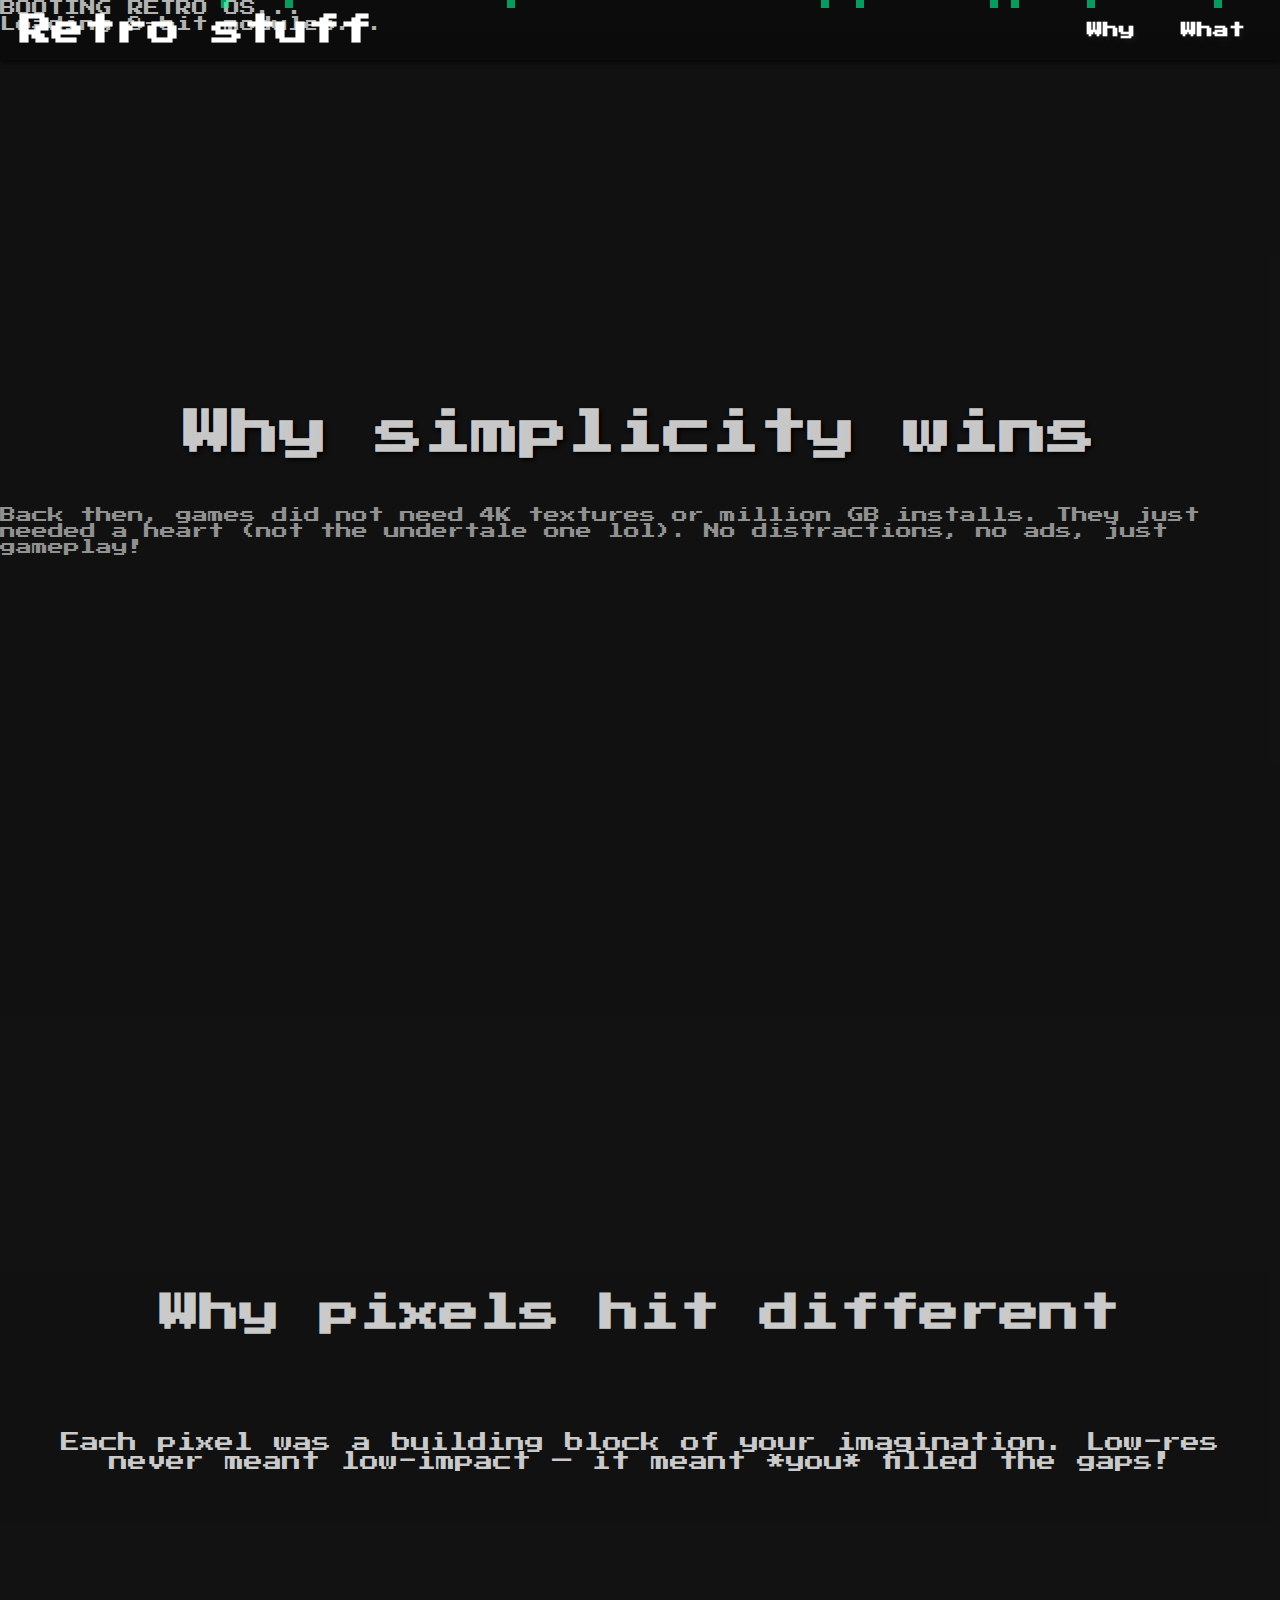
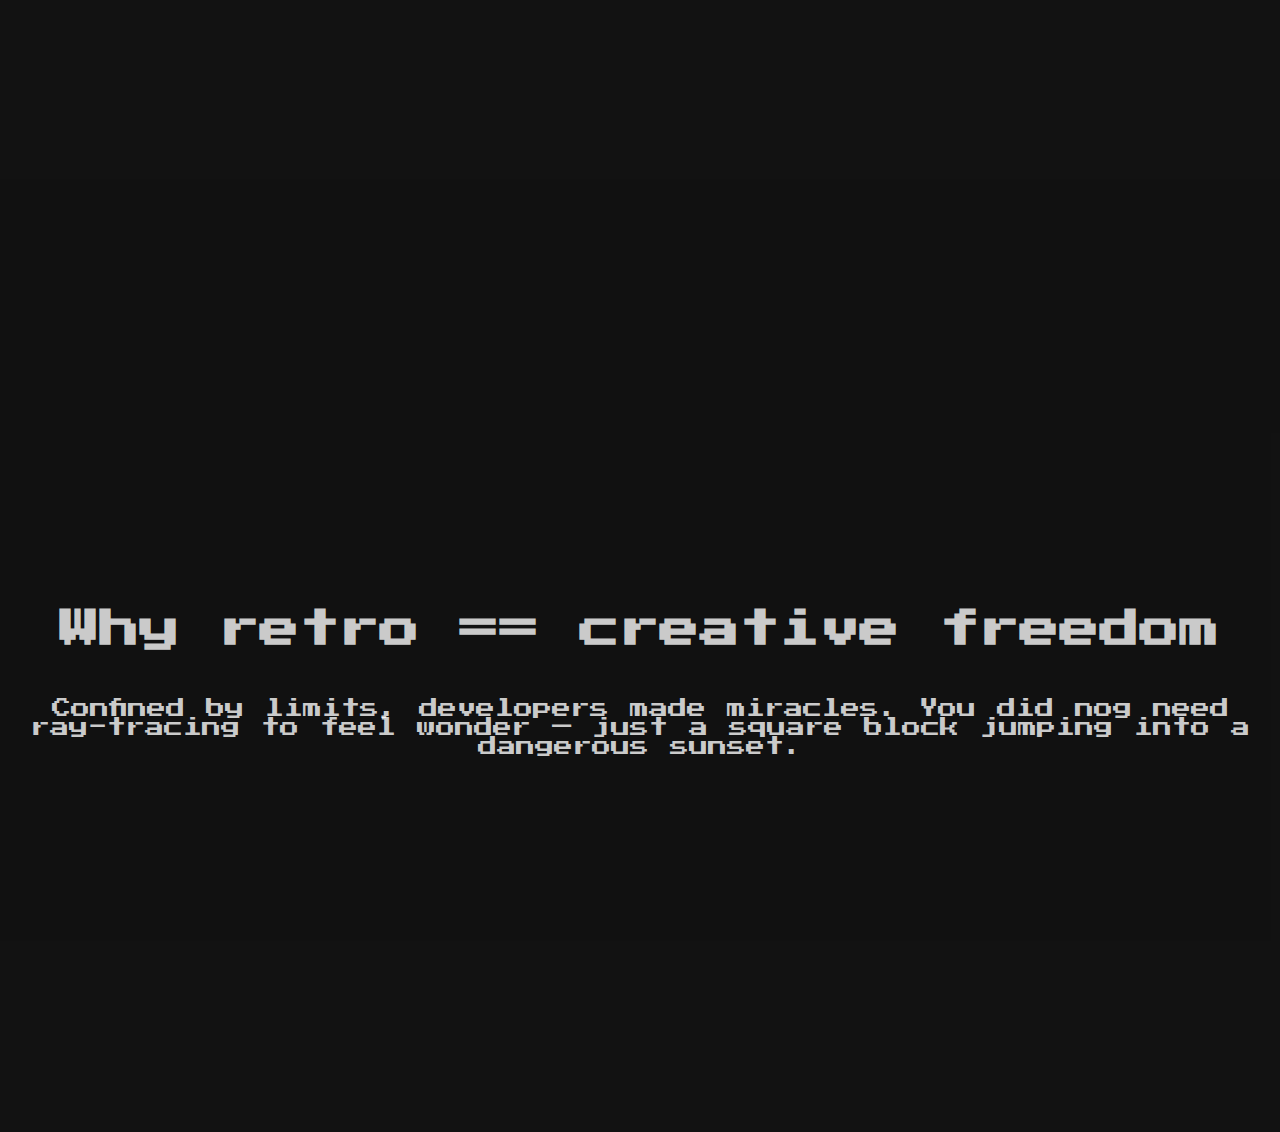
<file: what.html>
<!DOCTYPE html>
<html lang="en">
  <head>
    <meta charset="UTF-8" />
    <meta name="viewport" content="width=device-width, initial-scale=1.0" />
    <title>Why Retro?</title>
    <link rel="stylesheet" href="style.css" />
  </head>
  <body>
    <div id="bo-scr"></div>
    <nav>
      <h1>Retro stuff</h1>
      <ul>
        <li><a href="index.html">Why</a></li>
        <li><a href="what.html">What</a></li>
      </ul>
    </nav>

    <section id="first1">
      <div class="ovl"></div>
      <h1 class="glitch-text">Why simplicity wins</h1>
      <p>
        Back then, games did not need 4K textures or million GB installs. They just
        needed a heart (not the undertale one lol). No distractions, no ads, just gameplay!
      </p>
    </section>

    <section id="second1">
        <div class="ovl1"></div>
      <h1 class="glitch">Why pixels hit different</h1>
      <p>
        Each pixel was a building block of your imagination. Low-res never meant
        low-impact — it meant *you* filled the gaps!
      </p>
    </section>

    <section id="third1">
        <div class="ovl2"></div>
      <h1 class="glitch">Why retro == creative freedom</h1>
      <p>
        Confined by limits, developers made miracles. You did nog need ray-tracing to feel
        wonder — just a square block jumping into a dangerous sunset.
      </p>
    </section>

    <script>
      const boScr = document.getElementById("bo-scr");
      const lines = [
        "BOOTING RETRO OS...",
        "Loading 8-bit modules...",
        "Applying CRT shaders...",
        "Pixel check complete.",
        "Welcome back, Adventurer.",
      ];
      let current = 0;

      function shLine() {
        if (current < lines.length) {
          const line = document.createElement("div");
          line.textContent = lines[current++];
          boScr.appendChild(line);
          setTimeout(shLine, 500);
        } else {
          setTimeout(() => boScr.remove(), 1000);
        }
      }
      shLine();

      function createPx() {
        const pixel = document.createElement("div");
        pixel.className = "pixel";
        pixel.style.left = Math.random() * 100 + "vw";
        pixel.style.animationDuration = 1 + Math.random() * 2 + "s";
        document.body.appendChild(pixel);
        setTimeout(() => pixel.remove(), 3000);
      }

      setInterval(createPx, 80);
      const glEl = document.querySelectorAll(".glitch-text");

      glEl.forEach((el) => {
        const original = el.textContent;

        el.addEventListener("mouseenter", () => {
          let i = 0;
          const interval = setInterval(() => {
            el.textContent = scramble(original, 0.3);
            i++;
            if (i > 10) {
              clearInterval(interval);
              el.textContent = original;
            }
          }, 50);
        });
      });

      function scramble(text, intensity = 0.3) {
        const chars = "!@#$%^&*()_+=<>?/\\|~";
        return text
          .split("")
          .map((char) =>
            Math.random() < intensity && char !== " "
              ? chars[Math.floor(Math.random() * chars.length)]
              : char
          )
          .join("");
      }
    </script>
  </body>
</html>
</file>
<file: style.css>
@import url("https://fonts.googleapis.com/css2?family=Press+Start+2P&display=swap");

* {
  margin: 0;
  padding: 0;
  box-sizing: border-box;
}

body {
  font-family: "Press Start 2P", cursive;
  background-color: #121212;
  color: #ffffff;
}

nav {
  position: fixed;
  top: 0;
  left: 0;
  width: 100%;
  height: 60px;
  display: flex;
  align-items: center;
  justify-content: space-between;
  padding: 0 20px;
  box-shadow: 0 2px 5px rgba(0, 0, 0, 0.8);
  z-index: 12;
  background-color: rgba(0, 0, 0, 0.3);
}

nav ul li {
  list-style: none;
  display: inline-block;
  margin: 0 15px;
}

nav ul li a {
  text-decoration: none;
  color: #ffffff;
  font-weight: bold;
  transition: color 0.3s ease;
  text-shadow: 3px 4px 3px #121212;
}

section {
  width: 100vw;
  height: 100vh;
  overflow: hidden;
}

#first {
  display: flex;
  justify-content: center;
  align-items: center;
}

#first h1 {
  font-size: 3rem;
  text-align: center;
  color: #ffffffc9;
  text-shadow: 2px 2px 4px rgb(0, 0, 0);
  z-index: 2;
}

#first {
  background-image: url("https://lh3.googleusercontent.com/blogger_img_proxy/AEn0k_smnBje0EYYGNNnZVvuUcuo2QDeCKQ2o1TC4b0UODSkfBx7_eHXbG1n0vXGTSLqCEn2xM9DUkyU5bM5POBdfv75kw=s0-d");
  background-attachment: fixed;
  background-repeat: no-repeat;
  background-size: cover;
  position: relative;
  image-rendering: pixelated;
}

.ovl {
  position: absolute;
  top: 0;
  left: 0;
  width: 100%;
  height: 100%;
  background-color: rgba(18, 18, 18, 0.461);
  z-index: 1;
}

nav ul li a:hover {
  color: #00ff99;
}

#snake-trail {
  position: fixed;
  top: 0;
  left: 0;
  width: 100vw;
  height: 100vh;
  overflow: visible !important;
  pointer-events: none;
  box-shadow: 0 0 6px #00ff99, 0 0 10px #00ff99;
  z-index: 9999;
}

.snake-seg {
  width: 20px;
  height: 20px;
  background-color: #00ff99;
  position: absolute;
  border-radius: 3px;
  z-index: 9999;
  transition: transform 0.05s linear;
  box-shadow: 5px 5px 5px rgba(0, 0, 0, 0.5);
}

#second {
  display: flex;
  justify-content: center;
  align-items: center;
  height: 100vh;
  background-color: #121212;
  padding: 20px;
}

.con {
  width: 100%;
  max-width: 800px;
  background-color: rgba(18, 18, 18, 0.8);
  padding: 20px;
  border-radius: 10px;
  box-shadow: 0 0 10px rgba(0, 0, 0, 0.5);
  text-align: center;
}

#second img {
  width: 100%;
  height: auto;
  border-radius: 10px;
  box-shadow: 0 0 10px rgba(0, 0, 0, 0.5);
  margin-bottom: 20px;
}

.con h2 {
  font-size: 2rem;
  color: #ffffffc9;
  text-align: center;
  margin-bottom: 50px;
}

.con p {
  font-size: 1.2rem;
  color: #ffffffc9;
  text-align: center;
  margin-bottom: 20px;
  word-spacing: 2px;
}

#third {
  display: flex;
  flex-direction: row-reverse;
  justify-content: center;
  align-items: center;
  padding: 20px;
}

#third img {
  width: 100%;
  height: auto;
  border-radius: 10px;
  box-shadow: 0 0 10px rgba(0, 0, 0, 0.5);
}

#fourth {
  display: flex;
  justify-content: center;
  align-items: center;
  padding: 20px;
}

#fourth img {
  width: 100%;
  border-radius: 10px;
  box-shadow: 0 0 10px rgba(0, 0, 0, 0.5);
}

footer {
  width: 100%;
  display: flex;
  flex-direction: column;
  align-items: center;
  justify-content: center;
  background-color: rgba(33, 33, 33, 0.3);
  color: #ffffff;
  font-size: 1rem;
  padding: 20px;
}

footer p {
  margin: 10px;
  width: 70%;
  text-align: center;
}

hr {
  width: 40%;
  height: 1px;
  background-color: #ffffffc9;
  margin: 0 auto;
}

.curs {
  color: #00ff99;
  display: inline-block;
  animation: blink 1s steps(2, start) infinite;
}

@keyframes blink {
  0% {
    opacity: 1;
  }
  50% {
    opacity: 0;
  }
  100% {
    opacity: 1;
  }
}

.hovspan:hover {
  color: #00ff99;
  cursor: pointer;
  font-size: 2.1rem;
  transition: color 0.3s ease;
}

/* Second page */

#boot-screen {
    position: fixed;
    top: 0;
    left: 0;
    width: 100vw;
    height: 100vh;
    background: black;
    color: #00ff99;
    font-family: monospace;
    font-size: 1.1rem;
    padding: 40px;
    z-index: 10000;
    display: flex;
    flex-direction: column;
    justify-content: flex-start;
  }

  .pixel {
    position: fixed;
    top: 0;
    width: 8px;
    height: 8px;
    background: #00ff99;
    opacity: 0.6;
    animation: fall linear;
    z-index: 999;
    pointer-events: none;
  }

  @keyframes fall {
    0% {
      transform: translateY(-10px);
    }
    100% {
      transform: translateY(110vh);
    }
  }

  .glitch:hover {
    animation: glitch 0.5s steps(2, start) infinite;
    color: #ff0066;
    text-shadow: 2px 2px #00ff99, -2px -2px #ff00ff;
  }

  @keyframes glitch {
    0% {
      transform: translate(0);
    }
    25% {
      transform: translate(-2px, 2px);
    }
    50% {
      transform: translate(2px, -2px);
    }
    75% {
      transform: translate(-1px, 1px);
    }
    100% {
      transform: translate(0);
    }
  }

  #first1 {
    display: flex;
    flex-direction: column;
    justify-content: center;
    align-items: center;
  }
  
  #first1 h1 {
    font-size: 3rem;
    text-align: center;
    color: #ffffffc9;
    text-shadow: 2px 2px 4px rgb(0, 0, 0);
    z-index: 2;
    margin-bottom: 50px;
  }
  
  #first1 {
    background-image: url("https://i.pinimg.com/originals/f0/4a/0f/f04a0f964e22f64a08e892c9496f1864.gif");
    background-attachment: fixed;
    background-repeat: no-repeat;
    background-size: cover;
    position: relative;
    image-rendering: pixelated;
  }

  #firs1 p{
    font-size: 1.2rem;
    color: #e1e1e1c9;
    text-align: center;
    margin-bottom: 20px;
    word-spacing: 2px;
    z-index: 2;
    width: 80%;
  }

#second1 {
  display: flex;
    flex-direction: column;
  justify-content: center;
  align-items: center;
  height: 100vh;
  background-color: #121212;
  padding: 20px;
  background-image: url("https://i0.wp.com/media2.giphy.com/media/5vAK2sRnNh6Fi/giphy.gif");
    background-attachment: fixed;
    background-repeat: no-repeat;
    background-size: cover;
}

#second1 h1{
    font-size: 2.5rem;
    color: #ffffffc9;
    text-align: center;
    margin-bottom: 100px;
    z-index: 2;
}

#second1 p {
  font-size: 1.2rem;
  color: #ffffffc9;
  text-align: center;
  word-spacing: 2px;
  z-index: 2;
}

#third1 {
  display: flex;
    flex-direction: column;
  justify-content: center;
  align-items: center;
  padding: 20px;
  background-image: url("https://soranews24.com/wp-content/uploads/sites/3/2014/12/pixel-art-1.gif?w=500");
    background-attachment: fixed;
    background-repeat: no-repeat;
    background-size: cover;

}

#third1 h1{
    font-size: 2.5rem;
    color: #ffffffc9;
    text-align: center;
    margin-bottom: 50px;
    z-index: 2;
}

#third1 p{
    font-size: 1.2rem;
    color: #ffffffc9;
    text-align: center;
    word-spacing: 2px;
    z-index: 2;
}

#first1, #second1, #third1 {
    position: relative;
}

.ovl1{
    position: absolute;
    top: 0;
    left: 0;
    width: 100vw;
    height: 100vh;
    background-color: rgba(18, 18, 18, 0.461);
    z-index: 1;
}

.ovl2 {
    position: absolute;
    top: 0;
    left: 0;
    width: 100%;
    height: 100%;
    background-color: rgba(18, 18, 18, 0.461);
    z-index: 1;
}
</file>
